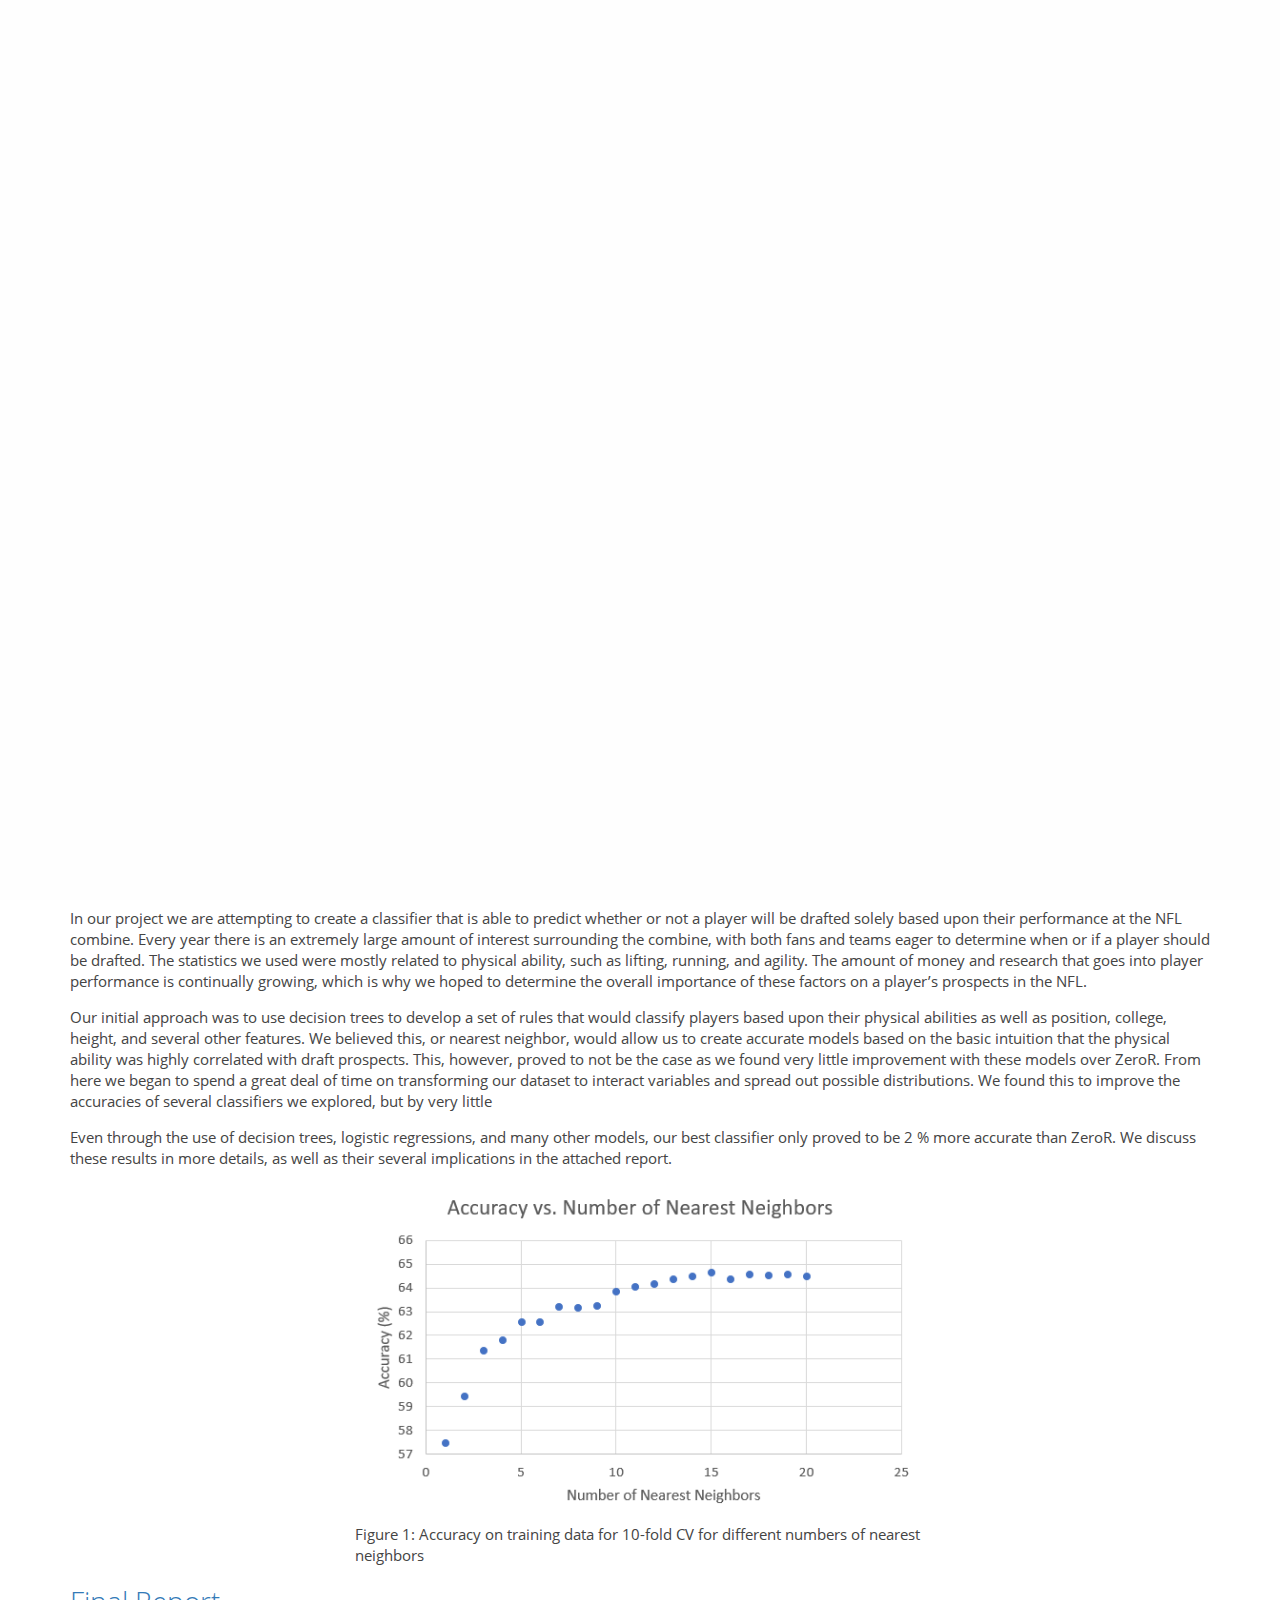
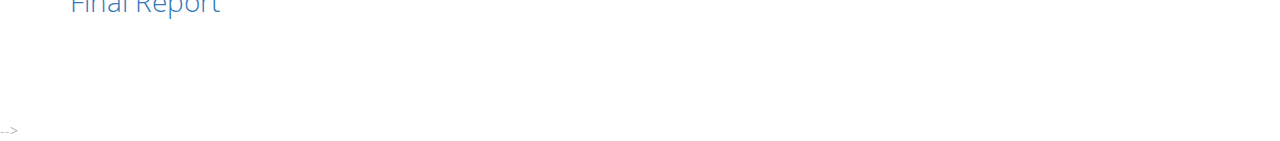
<file: index.html>
<!doctype html>
<!--[if lt IE 7]>      <html class="no-js lt-ie9 lt-ie8 lt-ie7" lang=""> <![endif]-->
<!--[if IE 7]>         <html class="no-js lt-ie9 lt-ie8" lang=""> <![endif]-->
<!--[if IE 8]>         <html class="no-js lt-ie9" lang=""> <![endif]-->
<!--[if gt IE 8]><!--> <html class="no-js" lang=""> <!--<![endif]-->
    <head>
        <meta charset="utf-8">
        <meta http-equiv="X-UA-Compatible" content="IE=edge,chrome=1">
        <title>Draft Predictions</title>
        <meta name="description" content="">
        <meta name="viewport" content="width=device-width, initial-scale=1">
        <link rel="apple-touch-icon" href="apple-touch-icon.png">

        <link rel="stylesheet" href="assets/css/bootstrap.min.css">
        <!--        <link rel="stylesheet" href="assets/css/bootstrap-theme.min.css">-->


        <!--For Plugins external css-->
        <link rel="stylesheet" href="assets/css/plugins.css" />
        <link rel="stylesheet" href="assets/css/lora-web-font.css" />
        <link rel="stylesheet" href="assets/css/opensans-web-font.css" />
        <link rel="stylesheet" href="assets/css/magnific-popup.css">

        <!--Theme custom css -->
        <link rel="stylesheet" href="assets/css/style.css">

        <!--Theme Responsive css-->
        <link rel="stylesheet" href="assets/css/responsive.css" />

        <script src="assets/js/vendor/modernizr-2.8.3-respond-1.4.2.min.js"></script>
    </head>
    <body data-spy="scroll" data-target="#main_navbar">
        <!--[if lt IE 8]>
            <p class="browserupgrade">You are using an <strong>outdated</strong> browser. Please <a href="http://browsehappy.com/">upgrade your browser</a> to improve your experience.</p>
        <![endif]-->
		<div class='preloader'><div class='loaded'>&nbsp;</div></div>
        <!--Home page style-->
        <header id="home" class="home">
            <div class="overlay">
                <div class="container">
                    <div class="row">
                        <div class="home-wrapper">
                            <div class="col-md-12 col-sm-12 col-xs-12">
                                <div class="home-content">
                                  <h1 class="text-center">Predicting NFL Draft Outcomes from Combine Statistics</h1>
                                  <img class="center" src="assets/images/logo1200px.png">
                                  <h2 class="text-center">EECS 349 Northwestern University Spring 2018</h2>
                                  <h2 class="text-center">By: Josh Byrne, Cris Garcia, and Drew Hasse</h2>
                                  <h2 class="text-center">Contact: drewhasse@u.northwestern.edu</h2>
                                </div>
                            </div>
                        </div>
                    </div>
                </div>
            </div>
        </header>

        <!-- Sections -->
        <section id="service" class="service sections">
            <div class="container">
                <div class="abstract">
                    <h1>Abstract</h1>
                    <p>In our project we are attempting to create a classifier
                            that is able to predict whether or not a
                            player will be drafted solely based upon their
                            performance at the NFL combine. Every year
                            there is an extremely large amount of interest
                            surrounding the combine, with both fans and
                            teams eager to determine when or if a player
                            should be drafted. The statistics we used were
                            mostly related to physical ability, such as lifting,
                            running, and agility. The amount of money
                            and research that goes into player performance
                            is continually growing, which is why we hoped to
                            determine the overall importance of these factors
                            on a player’s prospects in the NFL.</p>
                    <p>Our initial approach was to use decision trees
                            to develop a set of rules that would classify players
                            based upon their physical abilities as well as
                            position, college, height, and several other features.
                            We believed this, or nearest neighbor,
                            would allow us to create accurate models based
                            on the basic intuition that the physical ability
                            was highly correlated with draft prospects. This,
                            however, proved to not be the case as we found
                            very little improvement with these models over
                            ZeroR. From here we began to spend a great deal
                            of time on transforming our dataset to interact
                            variables and spread out possible distributions.
                            We found this to improve the accuracies of several
                            classifiers we explored, but by very little</p>
                    <p>Even through the use of decision trees, logistic
                            regressions, and many other models, our best
                            classifier only proved to be 2 % more accurate
                            than ZeroR. We discuss these results in more details,
                            as well as their several implications in the
                            attached report.</p>
                    <img class="center" src="assets/images/figure.PNG">
                    <p class="center">Figure 1: Accuracy on training data for 10-fold CV for different numbers of nearest neighbors</p>
                    <a href="final_report.pdf">Final Report</a>
                </div>
            </div>
        </section>

        <!-- <section id="contact" class="contact sections">
            <div class="container">
                <div class="abstract">
                    <a href="final_report.pdf">Final Report</a>
                </div>
            </div>
        </section> -->


        <script src="assets/js/vendor/jquery-1.11.2.min.js"></script>
        <script src="assets/js/vendor/bootstrap.min.js"></script>
        <script src="assets/js/vendor/isotope.min.js"></script>
        <script src="assets/js/plugins.js"></script>
         <script src="assets/js/jquery.magnific-popup.js"></script>
        <script src="assets/js/main.js"></script>
    </body>
</html> -->
</file>
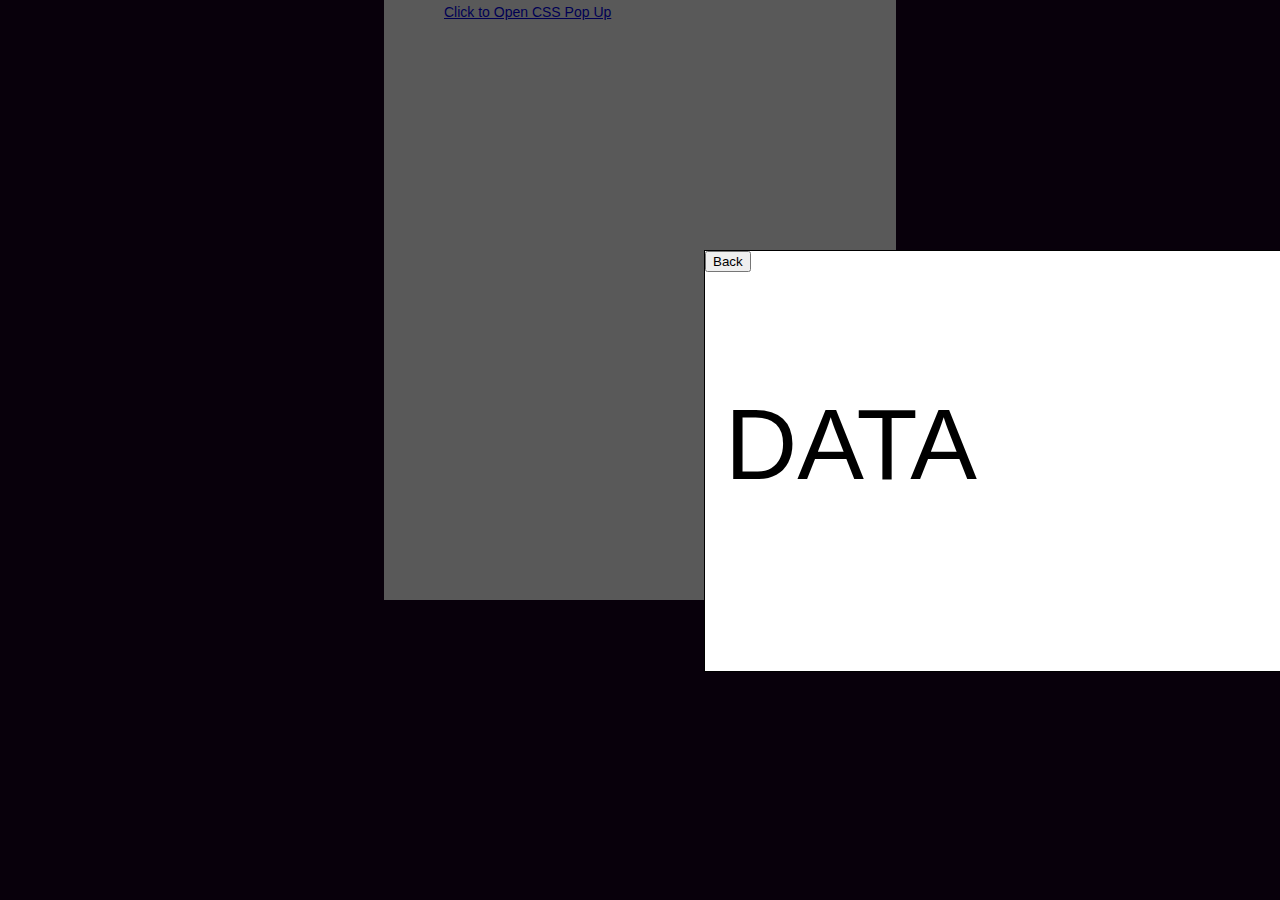
<file: css-popup.html>
<!DOCTYPE html PUBLIC "-//W3C//DTD XHTML 1.0 Transitional//EN" "http://www.w3.org/TR/xhtml1/DTD/xhtml1-transitional.dtd">
<html xmlns="http://www.w3.org/1999/xhtml">
<head>
<meta http-equiv="Content-Type" content="text/html; charset=UTF-8" />
<title>How to create a popup with CSS and Javascript | WebDesignAndSuch</title>
<link href="popup.css" rel="stylesheet" type="text/css" />

<script type="text/javascript" src="css-pop.js"></script>
</head>


</head>

<body   onload="popup('popUpDiv')">
  <div id="container">
    <div id="mainContent">
      <div id="blanket" style="display:none;">
      </div>
      <div id="popUpDiv" style="display:none;">
        <button id="backButton" onclick="popup('popUpDiv')">Back</button>
        <p> DATA </p>
      </div>
      <a href="#" onclick="popup('popUpDiv')">Click to Open CSS Pop Up</a>
    </div>
  </div>
</body>
</html>
</file>
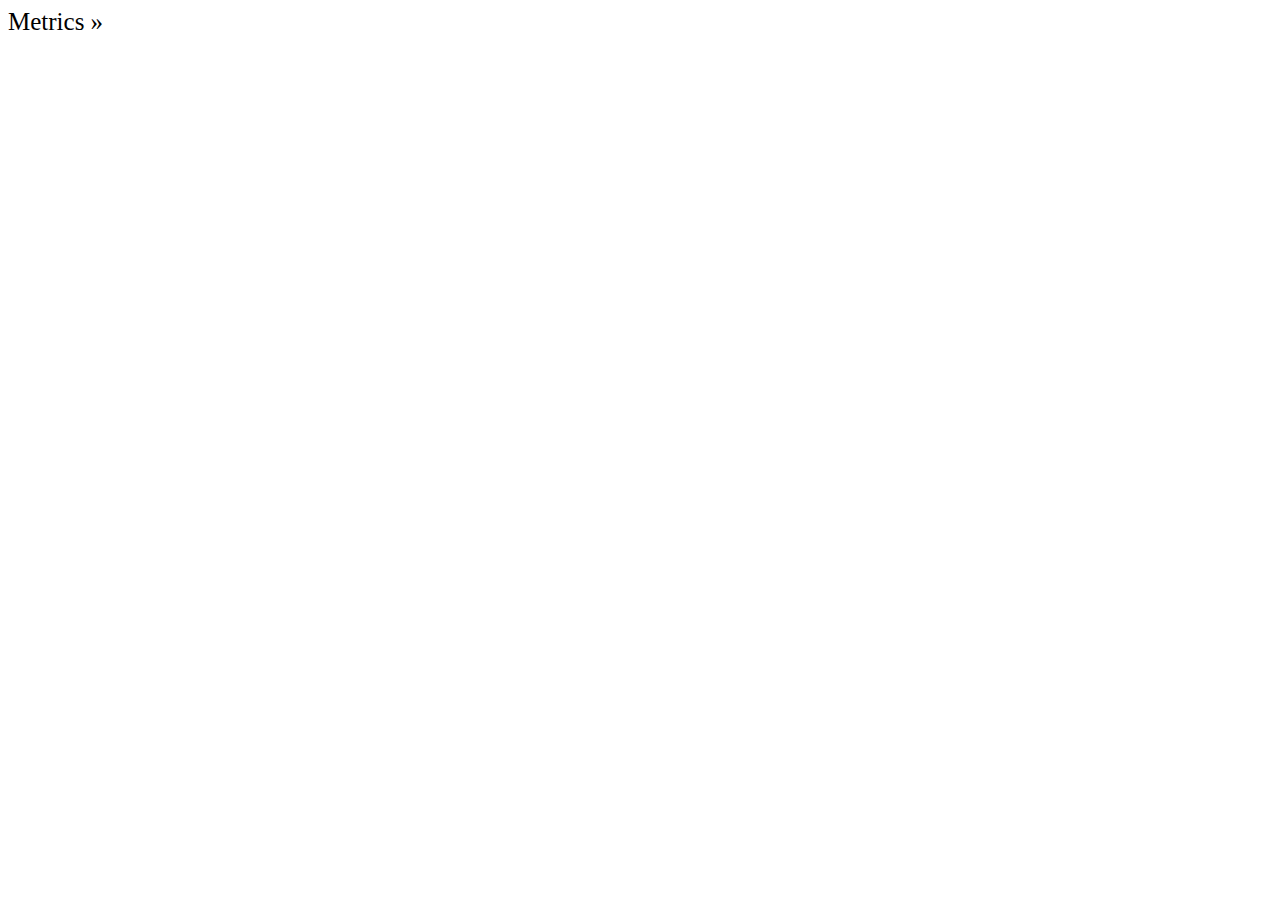
<file: table.html>
<!DOCTYPE html>
<html>
<head>
<link rel="stylesheet" type="text/css" href="table.css">
</head>
<body>

<div id="mySidenav" class="sidenav">
  <a href="javascript:void(0)" class="closebtn" onclick="closeNav()">&#171;</a>

    <h2>Site Metrics</h2>
<div>
    <table>
        <tr>
            <th>Website</th>
            <th>Time Wasted</th>
            <th>Percentage</th>
        </tr>
    
        <tr>
            <td>Facebook</td>
            <td>1 Hr 17 Min</td>
            <td>39.9%</td>
        </tr>
    
        <tr>
            <td>Twitter</td>
            <td>0 Hr 52 Min</td>
            <td>26.9%</td>
        </tr>
    
        <tr>
            <td>Reddit</td>
            <td>0 Hr 36 Min</td>
            <td>18.7%</td>
        </tr>
    
        <tr>
            <td>Youtube</td>
            <td>0 Hr 28 Min</td>
            <td>14.5%</td>
        </tr>
    </table>
</div>

<div>
<div id="blanket" style="display:none;"></div>
    <div id="popUpDiv" style="display:none;">
    
        <div id="backBtn"><a href="#" onclick="popup('popUpDiv')" >Back</a></div>
        <p> DATA </data>
    </div>
<a href="#" onclick="popup('popUpDiv')">Advanced Metric</a></div>
</div>
       

<div id = "metricData">
    <span style="font-size:25px;cursor:pointer" onclick="openNav()">Metrics &#187;</span>
</div>
    
<script src="table.js"></script>
</body>
</html>
</file>
<file: assets/css/lora-web-font.css>
@font-face {
font-family: 'lorabold';
font-weight: normal;
font-style: normal;
src:url('../fonts/lora-bold.woff2') format('woff2');
}
</file>
<file: assets/css/opensans-web-font.css>
@font-face {
font-family: 'open_sanssemibold';
font-weight: normal;
font-style: normal;
src:url('../fonts/opensans-semibold.woff2') format('woff2');
}
@font-face {
font-family: 'open_sanslight';
font-weight: normal;
font-style: normal;
src:url('../fonts/opensans-light.woff2') format('woff2');
}
@font-face {
font-family: 'open_sansregular';
font-weight: normal;
font-style: normal;
src:url('../fonts/opensans-regular.woff2') format('woff2');
}
</file>
<file: assets/css/style.css>
/*
Author: XpeedStudio
Author URI: http://themeforest.net/user/XpeedStudio/portfolio
*/
/* ==========================================================================
   Author's custom styles
   ========================================================================== */
html,
body {
    background-color: #ffffff;
    font-size: 14px;
    color: #999999;
    width: 100%;
    padding: 0;
    margin-left: 0;
    margin-right: 0;
    font-family: 'open_sanslight';
    font-weight: 300;
}
.preloader {
    position: fixed;
    top: 0;
    left: 0;
    right: 0;
    bottom: 0;
    background-color: #fefefe;
    z-index: 99999;
    height: 100%;
    width: 100%;
    overflow: hidden !important;
}

.loaded {
    width: 60px;
    height: 60px;
    position: absolute;
    left: 50%;
    top: 50%;
    background-image: url(../images/loading.gif);
    background-repeat: no-repeat;
    background-position: center;
    -moz-background-size: cover;
    background-size: cover;
    margin: -20px 0 0 -20px;
}
img {
    -moz-user-select: none;
    -webkit-user-select: none;
    -ms-user-select: none;
    user-select: none;
    -webkit-user-drag: none;
    user-drag: none;
}
a,
a:hover,
a:active,
a:focus {
    text-decoration: none;
    outline: none;
}
a,
button,
a span {
    -webkit-transition: 0.2s ease-in-out;
    -o-transition: 0.2s ease-in-out;
    transition: 0.2s ease-in-out;
}
.btn.extra-width {
    padding: 13px 40px;
}
.btn:focus,
.btn:active {
    outline: inherit;
}
*,
*:before,
*:after {
    -webkit-box-sizing: border-box;
    -moz-box-sizing: border-box;
    box-sizing: border-box;
    /*    direction: rtl;*/
}
p {
    margin: 0 0 15px;
}
.clear {
    clear: both;
}
ol,
ul {
    list-style: none;
    padding: 0;
}
img {
    max-width: 100%;
}
textarea,
input[type="text"],
input[type="password"],
input[type="datetime"],
input[type="datetime-local"],
input[type="date"],
input[type="month"],
input[type="time"],
input[type="week"],
input[type="number"],
input[type="email"],
input[type="url"],
input[type="search"],
input[type="tel"],
input[type="color"],
.uneditable-input {
    outline: none;
}
.form-control {
    border: 0;
    border-bottom: 2px solid #999999;
    font-size: 16px;
    height: 45px;
    background: transparent;

}
.form-control:focus {
    border-bottom: 2px solid #00a5ff;
    box-shadow:none;
}

h1,
h2,
h3 {
    /*font-family: 'Lane', sans-serif;*/
    font-weight: 300;
    color: #fff;
    margin: 0;
}
h4,
h5 {
    /*font-family: 'roboto', sans-serif;*/
    font-weight: 300;
    margin: 0;
    line-height: 2rem;
}
h1 {
    font-size: 3rem;
    line-height: 4rem;
    font-weight: 300;
}
h2 {
    font-size: 2.5rem;
    line-height: 3rem;
    margin-bottom: .9rem;
}
h3 {
    font-weight: 300;
    margin-bottom: .9rem;
    font-size: 2.1rem;
    line-height: 2.5rem;
}
h4 {
    font-size: 1.6rem;
    line-height: 2.2rem;
    margin-bottom: 1.1rem;
}
h5 {
    font-size: 1.3rem;
    margin-bottom: 1rem;
}
h6 {
    font-size: 1rem;
    margin-bottom: .9rem;
}
p {
    line-height: 1.5rem;
    font-size: 1.1rem;
}
p:last-child {
    margin-bottom: 0px;
}
.abstract a {
    margin-bottom: 50px;
    font-size: 2rem;
}
.abstract h1 {
    color: #000;
}
.abstract p {
    color: #444;
    font-family: open_sansregular;
}
.center {
    display: block;
    width: 50%;
    margin-left: auto;
    margin-right: auto;
}
/*.home-wrap h1,*/
.home-wrap h2,
.home-wrap h3,
.home-wrap h4,
.home-wrap h5,
.home-wrap p {
    color: #ffffff;
    /*font-family: 'roboto', sans-serif;*/
}
.text {
    color: #333333;
}
.colorstext {
    color: #f56363;
}
.coloricon i {
    color: #f56363;
}
.colorsbg {
    background: #f56363;
    color: #ffffff;
}

.lightbg {
    background-color: #f9f9f9;
}
.transition {
    -webkit-transition: all 300ms linear;
    -moz-transition: all 300ms linear;
    -o-transition: all 300ms linear;
    -ms-transition: all 300ms linear;
    transition: all 300ms linear;
}
/*
Section
*/
.sections {
    padding-top: 100px;
    padding-bottom: 100px;
    position: relative;
    overflow: hidden;
}
.sections.footer {
    padding-bottom: 80px;
}
section .subtitle h5 {
    margin-top: 10px;
    font-size: 1.3rem;
    font-family: 'roboto', sans-serif;
}
.parallax-section {
    max-width: 100%;
    color: #ffffff;
}
section .title-half h2 {
    font-size: 3rem;
    line-height: 4rem;
    font-weight: 300;
    margin-bottom: 1.4rem;
}
section .subtitle-half h5 {
    font-weight: 100;
    font-size: 17px;
}


.heading {
    margin-bottom: 4rem;
}
.heading h1{
    font-size: 40px;
    text-transform: uppercase;
    font-family: 'lorabold';
    margin-top: 50px;
    /* margin-bottom: 20px; */
    color: #ffffff;
    letter-spacing: 1px;
}
.overlay {
    background-color: rgba(0, 0, 0, 0.3);
    width: 100%;
    min-height: 650px;
}
.overlay-fluid-block {
    background-color: rgba(0, 0, 0, 0.5);
    width: 100%;
}
.home-overlay-fluid {
    background-color: rgba(41, 41, 41, 0.68);
    width: 80%;
    margin: auto;
}
.overlay-img {
    background: rgba(0, 0, 0, 0.3);
    width: 100%;
    padding-top: 100px;
    padding-bottom: 100px;
    color: #ffffff;
}
.no-padding {
    padding: 0 !important;
}
.fluid-blocks-col {
    padding: 70px 40px 0 80px;
}
.fluid-blocks-col-right {
    padding: 70px 80px 0 40px;
}
/*
Separator
*/
.separator {
    height: 4px;
    width: 130px;
    margin: auto;
    background: #00a5ff;
}

.separator2 {
    height: 1px;
    width: 50px;
    margin: auto;
    background: #999999;
    margin-bottom: 10px;
}

.wrapper{
    margin-top: 50px;
}

/*
Button
*/
.btn {
    padding: 16px 60px;
    font-family: 'open_sanssemibold';
    border-radius: 50px;
    font-size: 22px;
    box-shadow:2px 2px 5px 0 rgba(55,50,40, .20);
    -webkit-box-shadow:2px 2px 5px 0 rgba(55,50,40, .20);
    -moz-box-shadow:2px 2px 5px 0 rgba(55,50,40, .20);
    -o-box-shadow:2px 2px 5px 0 rgba(55,50,40, .20);
    -ms-box-shadow:2px 2px 5px 0 rgba(55,50,40, .20);
}
.btn-primary{
    color: #fff;
    background-color: #00a5ff;
    border-color: transparent;
    transition: .3s ease-in-out;
    -webkit-transition: .3s ease-in-out;
    -moz-transition: .3s ease-in-out;
}
.btn-primary.active.focus,
.btn-primary.active:focus,
.btn-primary.active:hover,
.btn-primary:active.focus,
.btn-primary:active:focus,
.btn-primary:active:hover,
.open > .dropdown-toggle.btn-primary.focus,
.open > .dropdown-toggle.btn-primary:focus,
.open > .dropdown-toggle.btn-primary:hover,
.btn-primary.focus,
.btn-primary:focus,
.btn-primary.disabled,
.btn-primary.disabled:hover {
    color: #ffffff;
    background-color: #333;
}

/*.btn-default:active, .btn-default:hover  {
    background: transparent;
}*/


/*
Extra height css
*/
.margin-top-20 {
    margin-top: 20px;
}
.margin-bottom-20 {
    margin-bottom: 20px;
}
.margin-top-40 {
    margin-top: 40px;
}
.margin-bottom-40 {
    margin-bottom: 40px;
}
.margin-top-60 {
    margin-top: 60px;
}
.margin-80 {
    margin-top: 80px;
    margin-bottom: 80px;
}
.margin-bottom-60 {
    margin-bottom: 60px;
}
.margin-top-80 {
    margin-top: 80px;
}
.margin-bottom-80 {
    margin-bottom: 80px;
}
.padding-top-20 {
    padding-top: 1.33rem;
}
.padding-bottom-20 {
    padding-bottom: 1.33rem;
}
.padding-top-40 {
    padding-top: 2.66rem;
}
.padding-bottom-40 {
    padding-bottom: 2.66rem;
}
.padding-top-60 {
    padding-top: 5rem;
}
.padding-bottom-60 {
    padding-bottom: 5rem;
}
.padding-bottom-0 {
    padding-bottom: 0;
}
/*padding*/
.padding-twenty {
    padding: 10px 0;
}
.padding-fourty {
    padding: 20px 0;
}
.padding-sixty {
    padding: 30px 0;
}
.padding-eighty {
    padding: 40px 0;
}
h1 span {
    color: #000000;
    font-weight: 400;
}

/*for placeholder changes*/

/*input::-webkit-input-placeholder {
  color: #CACACA;
  font-size: 18px;
}
input::-moz-placeholder {
  color: #CACACA;
  font-size: 18px;
}
input:-ms-input-placeholder {
  color: #CACACA;
  font-size: 18px;
}
textarea::-webkit-input-placeholder
{
  color: #CACACA;
  font-size: 18px;
  text-align:center;
}
textarea::-moz-input-placeholder
{
  color: #CACACA;
  font-size: 18px;
  text-align:center;
}
textarea::-ms-input-placeholder
{
  color: #CACACA;
  font-size: 18px;
  text-align:center;
}

*/


/*For Menu Bar*/
.navbar-default {
    background-color:transparent;
    border-color: transparent;
}
.navbar {
    min-height: 50px;
    margin-bottom: 20px;
    padding: 15px 0;
}
.navbar-default .navbar-nav>li>a {
    color: #ffffff;
    text-transform: uppercase;
    font-family: 'open_sanssemibold';
}
.nav>li>a:hover, .nav>li>a:focus {
    text-decoration: none;
    background-color:transparent;
}
.navbar-default .navbar-nav>.active>a, .navbar-default .navbar-nav>.active>a:hover, .navbar-default .navbar-nav>.active>a:focus {
    background-color:transparent;
}
.navbar-default .navbar-nav>li>a:focus {
    color: #fff;
    background-color: transparent;
}
.menu-bg{
    background:#00a5ff ;
}


/*For Home Section*/
.home{
    background: url(../images/header_bg.jpg) no-repeat center top fixed;
    background-size: cover;
    -moz-background-size: cover;
    -webkit-background-size: cover;
    -o-background-size: cover;
    width: 100%;
    overflow: hidden;
}
.home-content{
    margin-top: 150px;
    color :#fff;
    /*margin-bottom: 150px;*/
}
.home-content img {
    width: 34%;
    height: 34%;
}
.home-content h1{
    margin-bottom: 20px;
    font-family: 'open_sanslight';
    font-size: 45px;
}
.home-content h2{
    margin-bottom: 10px;
    color: #fff;
    opacity: 0.7;
    font-family: 'open_sanslight';
    font-size: 20px;
}
.home-content h4{
    margin-bottom: 75px;
    font-family: 'open_sansregular';
    font-size: 20px;
    color: #3a3f4b;
}


/* Service Section */
.service-item{
    margin-bottom: 60px;
}

.service-item h5{
    text-transform: uppercase;
    color: #3a3f4b;
    font-family: 'lorabold';
}

.service-item i{
    background: #f5f6f8;
    height: 80px;
    width: 80px;
    border-radius: 100%;
    color: #00a5ff;
    font-size: 36px;
    line-height: 80px;
    margin-bottom: 10px;
}




/* Portfolio Section */
.portffolio_menu{
    width:100%;
    margin:0 auto;
    padding-top: 25px;
}
.single_portfolio_img{
    position:relative;
    box-shadow:2px 2px 5px 0 rgba(55,50,40, .20);
    -webkit-box-shadow:2px 2px 5px 0 rgba(55,50,40, .20);
    -moz-box-shadow:2px 2px 5px 0 rgba(55,50,40, .20);
    -o-box-shadow:2px 2px 5px 0 rgba(55,50,40, .20);
    -ms-box-shadow:2px 2px 5px 0 rgba(55,50,40, .20);
}
.single_portfolio_overlay{
    background:#565d67;
    position:absolute;
    left:0;
    top:0;
    width:100%;
    height:100%;
    opacity:0;
    transition:.5s;
}
.single_portfolio_img .single_portfolio_overlay img{
    width: 45%;
    height: 40%;
    top: 30%;
    position: absolute;
    left: 30%;
}
.single_portfolio_img:hover .single_portfolio_overlay{
    opacity:1;
}
.portffolio_content_deteals{
    padding-top: 10px;
    width: 90%;
    margin: 0 auto;
}
.portffolio_content_deteals a{
    margin-top: 50px;
    text-transform: uppercase;
}
.button {
    display: inline-block;
    margin-bottom: 10px;
    color: #999999;
    font-size: 14px;
    cursor: pointer;
    outline: none;
    margin-left: 20px;
    background: transparent;
    border: none;
    text-transform: uppercase;
    font-family: 'open_sansregular';
    height: 50px;
    line-height: 50px;
}

.button:hover ,.button:focus {
    color: #00a5ff;
    border-bottom: 1px solid #00a5ff;
}

/*.button:active,
.button.is-checked {
    color: #00a5ff;
    border-bottom: 1px solid #00a5ff;
}
.button.is-checked {
    border-bottom: 1px solid #00a5ff;
}*/

.button:active {
    outline:none;
}


/* ---- button-group ---- */


.button-group .button {
    border-radius: 0;
    margin-left: 0;
    margin-right: 1px;
}


/* ---- .element-item ---- */

/*.element-item {
    position: relative;
    float: left;
    color: #262524;
    width: 30%;
    margin-top: 30px;
    margin-left: 30px;
}*/

.portfolio-item{
    margin-top:30px;
}
.portfolio-item img{
    width:100%;
}
.portfolio-item h2{
    font-size: 18px;
    line-height: 3rem;
    margin-bottom:0;
    padding: 12px 0;
    text-align: left;
    margin-left: 30px;
    font-family: 'open_sanssemibold';
}

/* Brand Sections */
.brand-identity{
    width: 100%;
    display: block;
    overflow: hidden;
}
.owl-carousel .owl-item img {
    width:70%;
}

/* Testimonial Section */
.carousel-indicators {
  z-index: 0;
}
.item .details p{
    font-size: 25px;
    line-height: 30px;
    font-family: 'open_sansregular';
    color: #3a3f4b;
    margin-bottom:50px;
}
.item .details small{
    font-size: 20px;
    font-family: 'open_sansregular';
    color: #3a3f4b;
}
.item .details small a{
   text-decoration: underline;
    color: #3a3f4b;
    padding-top: 30px;
}

#quote-carousel {
    padding: 0 10px 30px 10px;
    margin-top: 30px;
    /* Control buttons  */
    /* Previous button  */
    /* Next button  */
    /* Changes the position of the indicators */
    /* Changes the color of the indicators */
}
#quote-carousel .carousel-control {
    background: none;
    color: #CACACA;
    font-size: 2.3em;
    text-shadow: none;
    position: relative;
    z-index: 10;
    top: -230px;
}
#quote-carousel .carousel-control.left {
    left: -60px;
    float: left;
}
#quote-carousel .carousel-control.right {
    right: -60px;
    float: right;
}
#quote-carousel .carousel-indicators {
    right: 50%;
    top:-160px;
    margin-right: -19px;
}
#quote-carousel .carousel-indicators li {
    width: 90px;
    height: 90px;
    margin: 5px;
    cursor: pointer;
    border-radius: 50px;
    opacity: 0.4;
    overflow: hidden;
    border: 2px solid #f5f6f8;
    transition: all 0.4s;
}
#quote-carousel .carousel-indicators .active {
    background: #333333;
    width: 110px;
    height: 110px;
    border-radius: 100px;
    opacity: 1;
    overflow: hidden;
    border: 2px solid #f5f6f8;
}
.carousel-inner {
    margin-top:200px;
}
.item {
    border-left: none;
    color: #000000;
}
/*.item blockquote p:before {
    content: "\f10d";
    font-family: 'Fontawesome';
    float: left;
    margin-right: 10px;
}*/



/* Contact Section */

.contact{
    background: #3b404c;
    padding: 80px 0;
}
.contact h1,h5{
    color: #ffffff;
}

.contact-top{
    margin-bottom:100px;
}
.contact-top h1{
    font-size: 36px;
    font-family: 'lorabold';
}
.contact-top li a{
    color: #ffffff;
    text-transform: uppercase;
    font-family: 'open_sanssemibold';
    transition: .3s ease-in-out;
}
.contact-top li a:hover{
    color: #00a5ff;
}
.contact-left-info{
    margin-bottom: 50px;
}
.contact-left-info h5{
    text-transform: uppercase;
    font-family: 'open_sanssemibold';
    font-size: 24px;
}
.contact-form .form-group label{
    font-size: 22px;
    color: #ffffff;
    margin-bottom: 10px;
}
.contact-form button{
    margin-top: 30px;
}

/*Scroll Up*/

.scrollup{
    width: 65px;
    height: 65px;
    text-align: center;
    line-height: 65px;
    color: #ffffff;
    font-size: 30px;
    background: #00a5ff;
    position: absolute;
    bottom:65px;
    left: 50%;
    margin-left: -32px;
    z-index: 99999;
    font-weight: normal;
    border-radius: 100%;
    transition: all 500ms .2s;
    cursor: pointer;
    box-shadow:2px 2px 5px 0 rgba(55,50,40, .20);
    -webkit-box-shadow:2px 2px 5px 0 rgba(55,50,40, .20);
    -moz-box-shadow:2px 2px 5px 0 rgba(55,50,40, .20);
    -o-box-shadow:2px 2px 5px 0 rgba(55,50,40, .20);
    -ms-box-shadow:2px 2px 5px 0 rgba(55,50,40, .20);
}
.scrollup:hover{
    background: #008ac4;
    color: #fff;
    transform:scale(1.1);
}


/* Footer Area */
.footer{
    padding-top: 30px;
    padding-bottom: 30px;
    position: relative;
}
.copyright{
    font-family: 'open_sansregular';
    font-size: 15px;
}
.social a i{
    background: #999999;
    color: #ffffff;
    height: 35px;
    width: 35px;
    line-height: 35px;
    border-radius: 100%;
    font-size: 16px;
    text-align: center;
    transition: .3s ease-in-out;
}
.social a i:hover{
    background: #00a5ff;
}
</file>
<file: assets/css/responsive.css>
/*
Author: XpeedStudio
Author URI: http://themeforest.net/user/XpeedStudio/portfolio
*/

/* Portrait tablets and medium desktops */
@media (min-width: 992px) and (max-width: 1199px) {
    body {
        font-size: 15px;
    }


}

/* Portrait tablets and small desktops */
@media  (max-width: 991px) {
    html {
        font-size: 90%;
    }
    .heading h1 {
        font-size: 30px;
    }
    .portfolio-item h2 {
        font-size: 14px;
    }
    .item .details p {
        font-size: 16px;
    }

    .item .details small {
        font-size: 16px;
    }


}
/* Landscape phones and portrait tablets */
@media (max-width: 767px) {
    html {
        font-size: 80%;
    }
    .navbar-toggle {
        background-color: #ffffff;
        border:none;
    }
    .navbar-default .navbar-toggle:hover, .navbar-default .navbar-toggle:focus {
        background-color: #333333;
        border:none;
    }
    .navbar-default .navbar-toggle:hover .icon-bar {
        background-color: #fff;
    }
    .navbar-default .navbar-collapse, .navbar-default .navbar-form {
        border-color:none;
        background: #00a5ff;
    }
    .brand-identity{
        text-align: center;
        margin-bottom:50px;
    }
    .home-content h1 {
        font-size: 35px;
    }
    .home-content h4 {
        font-size: 18px;
    }
    .contact-top h1 {
        text-align: center;
    }
    .contact-left-info {
        text-align: center;
    }
    .contact-btn{
        text-align: center;
    }
    .heading h1 {
        font-size: 20px;
    }

    .item .details p {
        font-size: 20px;
    }
    #quote-carousel .carousel-indicators li {
        width: 70px;
        height: 70px;
    }
    #quote-carousel .carousel-indicators .active {
        width: 90px;
        height: 90px;
    }

    .scrollup {
        width: 50px;
        height: 50px;
        line-height: 50px;
        bottom: 90px;
    }
    .navbar {
        background: #00a5ff;
    }
    .navbar-default .navbar-collapse, .navbar-default .navbar-form {
        margin-top: 20px;
    }
    .owl-carousel .owl-item img {
        width:50%;
        margin: 0 auto;
    }

}



/* Landscape phones and smaller */
@media (max-width: 480px) {
    html {
        font-size: 65%;
    }
    .brand-identity{
        text-align: center;
        margin-bottom:50px;
    }
    .home-content h1 {
        font-size: 22px;
    }
    .home-content h4 {
        font-size: 14px;
    }
    .home-content a {
        text-align: center;
    }
    .portfolio-item h2 {
        font-size: 15px;
    }
    .btn {
        padding: 16px 28px;
    }
    .contact-top h1 {
        text-align: center;
    }
    .contact-left-info {
        text-align: center;
    }
    .copyright{
        margin-bottom: 25px;
    }
    .item .details p {
        font-size: 16px;
    }
    #quote-carousel .carousel-indicators li {
        width: 50px;
        height: 50px;
    }
    #quote-carousel .carousel-indicators .active {
        width: 70px;
        height: 70px;
    }
    #quote-carousel .carousel-control.left {
        left:0px;
    }
    #quote-carousel .carousel-control.right {
        right:0px;
    }
    #quote-carousel .carousel-control {
        top:30px;
    }
    .item .details p{
        font-size: 15px;
    }

    .item .details small{
        font-size: 15px;
    }

    .scrollup {
        width: 50px;
        height: 50px;
        line-height: 50px;
        bottom: 110px;
    }

    .owl-carousel .owl-item img {
        width:30%;
        margin: 0 auto;
    }

}



@media (max-width: 320px) {


    html {
        font-size: 60.5%;
    }
    .portfolio-item h2 {
        font-size: 13px;
    }
    .brand-identity{
        text-align: center;
        margin-bottom:50px;
    }
    .home-content h1 {
        font-size: 25px;
    }
    .contact-top h1 {
        text-align: center;
    }
    .contact-left-info {
        text-align: center;
    }
    .copyright{
        margin-bottom: 25px;
    }
    #quote-carousel .carousel-indicators li {
        width: 20px;
        height: 20px;
    }
    #quote-carousel .carousel-indicators .active {
        width: 40px;
        height: 40px;
    }

}
</file>
<file: popup.css>
@charset "UTF-8";
body {
	font-family: Arial, serif;
	background:#190121;
	margin: 0;
	padding: 0;
	text-align: center;
	color: #000000;
}
#container {
	width: 40%;
	background: #FFFFFF;
	margin: 0 auto;
	font-size:14px;
	text-align: left;
}
#mainContent {
	padding: 0 60px;
	min-height:600px;
	line-height:25px
}

#backImg {
	width:40px;
	height:40px;
}

img {border:0px}




/*LINKS*/

#rightSection a:link, #rightSection a:visited {color:#fff; text-decoration:none; font-size:18px; background:clear; padding:5px; -webkit-border-radius:10%;
-moz-border-radius:10%; color: midnightblue;}
#mainContent a:hover, #mainContent a:active {color:#fff; text-decoration:none; font-size:18px; background:#333333; padding:5px; -webkit-border-radius:10px;
-moz-border-radius:10px}


#backBtn {
	width: 10px;
	margin-left: 10px;
	margin-top: 12px;
}

#AdvancedMetricsbtn {
	width: 12em;

}

#leftAdvanced {
	width:50%;
	height: 25.5em;
	border-right: 1px solid black;
	/* height: 408px;*/
}

/*STYLES FOR CSS POPUP*/


#blanket {
   background-color: black;
   opacity: 0.65;
   *background:none;
   position:absolute;
   z-index: 9001;
   top:0px;
   left:0px;
   width:100%;
}

#popUpDiv {
	position:absolute;
	background: white;
	width: 50em;
	height:30em;
	left: 55%;
	border:1px solid #000;
	z-index: 9002;
}

#popUpDiv2 {
	position:fixed;
	background: white;
	width: 50em;
	height:30em;
	left: 35%;
	margin-bottom: 25%;
	border:1px solid #000;
	z-index: 9003;
}

#belowTable0 {
	width: 10px;
	height: 50px;
	padding-top: 100px;
	margin-left: 10px;
}

#rightAdvanced {
	width: 49.7%;
	height: 200px;
	border-bottom: 1px solid black;
}

#lowerRightAdv {
	margin-top: 65px;
	width: 100%;
	height: 205px;
}

.redforbad {
	height: 10px;
	width: 100%;
	margin-top: 5px;
	margin-left: 0px;
	text-align: center;
	font-size: 16px;
	color: red;
	font-weight: 600;
}

.redText {
	color: red;
}

.timeWasteAdv {
	height:10px;
	width: 100%;
	margin-left: 0px;
	text-align: center;
	margin-top: 20px;
	font-size:16px;
	font-weight: 600;
}

p {
	font-size: 100px;
	margin-left: 20px;
	margin-top: 160px;
}
</file>
<file: table.css>
.button {
    background-color: #d9d9d9;
    color: black;
    font: bold 12px bold Arial, serif;
    font-size: 20px;
    text-align: center;
    
    padding: 10px 5px;
    padding-left: .5px;

    font-size: 12px;
    display: inline-block;
    transition-duration: 0.1s;
    -webkit-transition-duration: 0.1s; /* Safari */
    cursor: pointer;
    position: relative;
    border-width: 2px;
    border-style: outset;

    margin-top: 25px;
}

.button:hover {
    background-color: lightgray;
    box-shadow: 0 4px 10px 0 rgba(0,0,0,0.1), 0 .2px .2px 0 rgba(0,0,0,.9);
}

.button:active {
  background-color: lightgrey;
  box-shadow: 0 .2px gray;
  transform: translateY(0.2px);
}

#table0 {
    width: 100%;
    height: 90%;
}

#table2 {
    width: 100%;
}

#table3 {
    margin-left: 25%;
    width: 20%;
    font-size: 24px;
}

#advancedPercents {
    height: 10px;
    width: 10px;
    padding-top: 25%;
    padding-left: 25%;

}
.centeredCell td {
    text-align: center;
    height: 50px;
}

.headCell {
    width: 23%;
    text-align: center;
    align-content: center;
}

table {
    border-collapse: collapse;
    width: 75%;
}

th {
    text-align: left;
    padding: 8px;
    background-color: #4CAF50;
    color: white;
}

td {
    text-align: left;
    padding: 8px;

}

tr:nth-child(even){background-color: #d9d9d9}
tr:nth-child(odd){background-color: white}
.sidenav {
    height: 50%;
    width: 0;
    position: fixed;
    z-index: 1;
    top: 0;
    left: 0;
    background-color: #e6ffe6;
    overflow-x: hidden;
    transition: 0.5s;
    padding-top: 60px;
}

.sidenav a {
    padding: 8px 8px 8px 32px;
    text-decoration: none;
    font-size: 25px;
    color: #818181;
    display: block;
    transition: 0.3s
}

.sidenav a:hover, .offcanvas a:focus{
    color: #f1f1f1;
}

.sidenav .closebtn {
    position: absolute;
    top: 0;
    right: 25px;
    font-size: 36px;
    margin-left: 50px;
}


@media screen and (max-height: 450px) {
  .sidenav {padding-top: 15px;}
  .sidenav a {font-size: 18px;}
}
</file>
